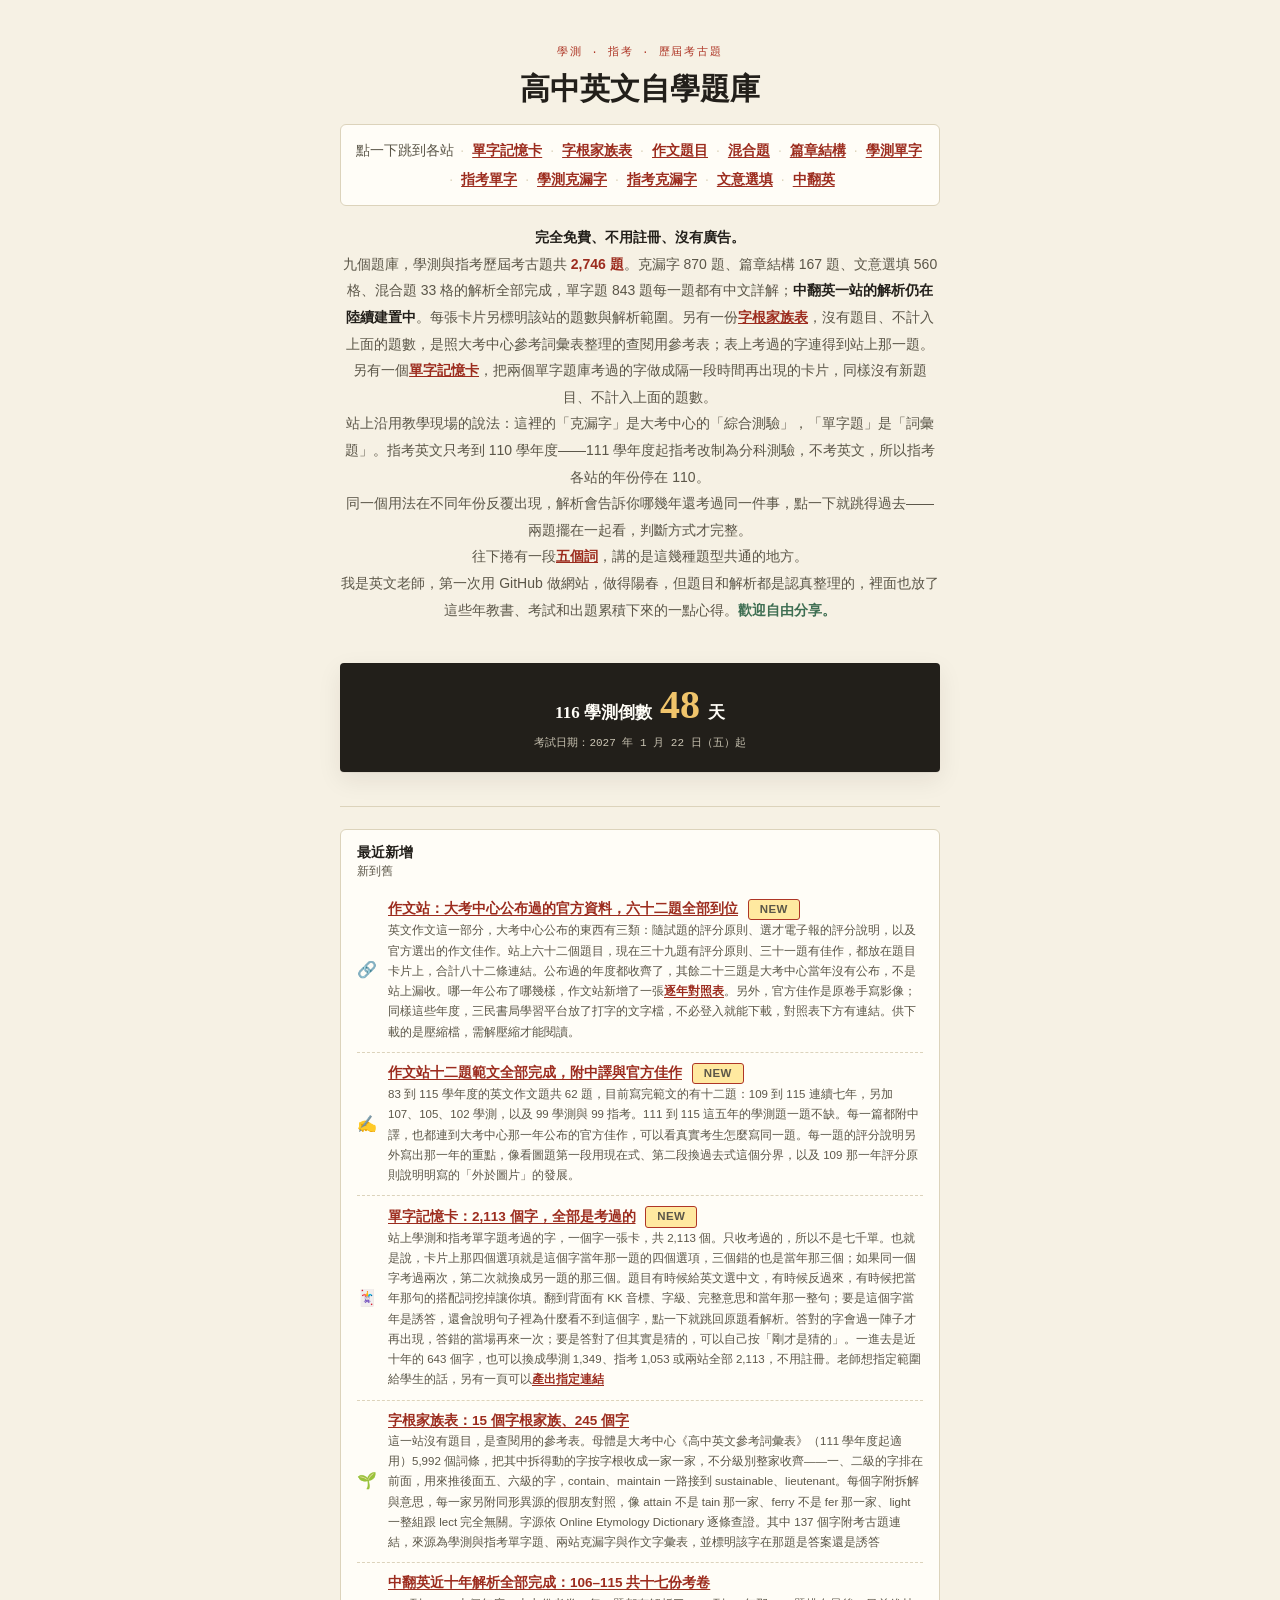
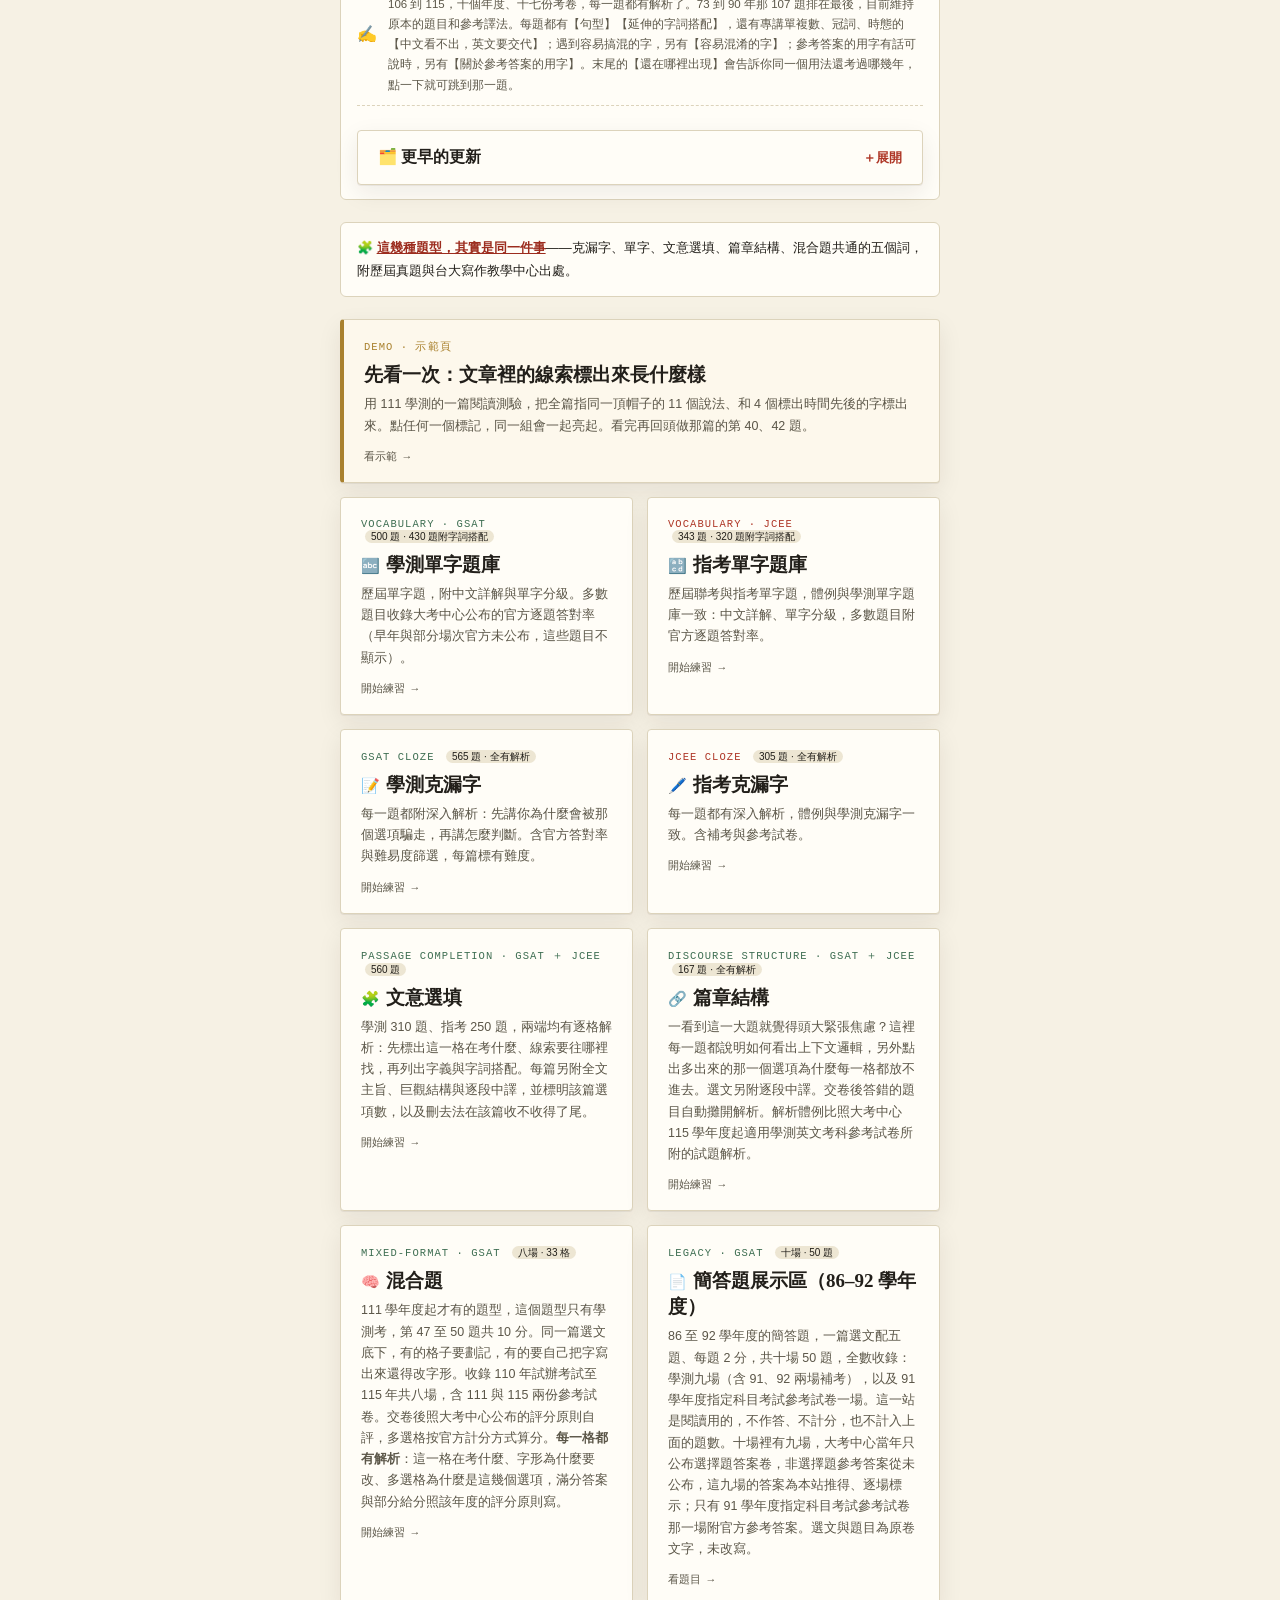
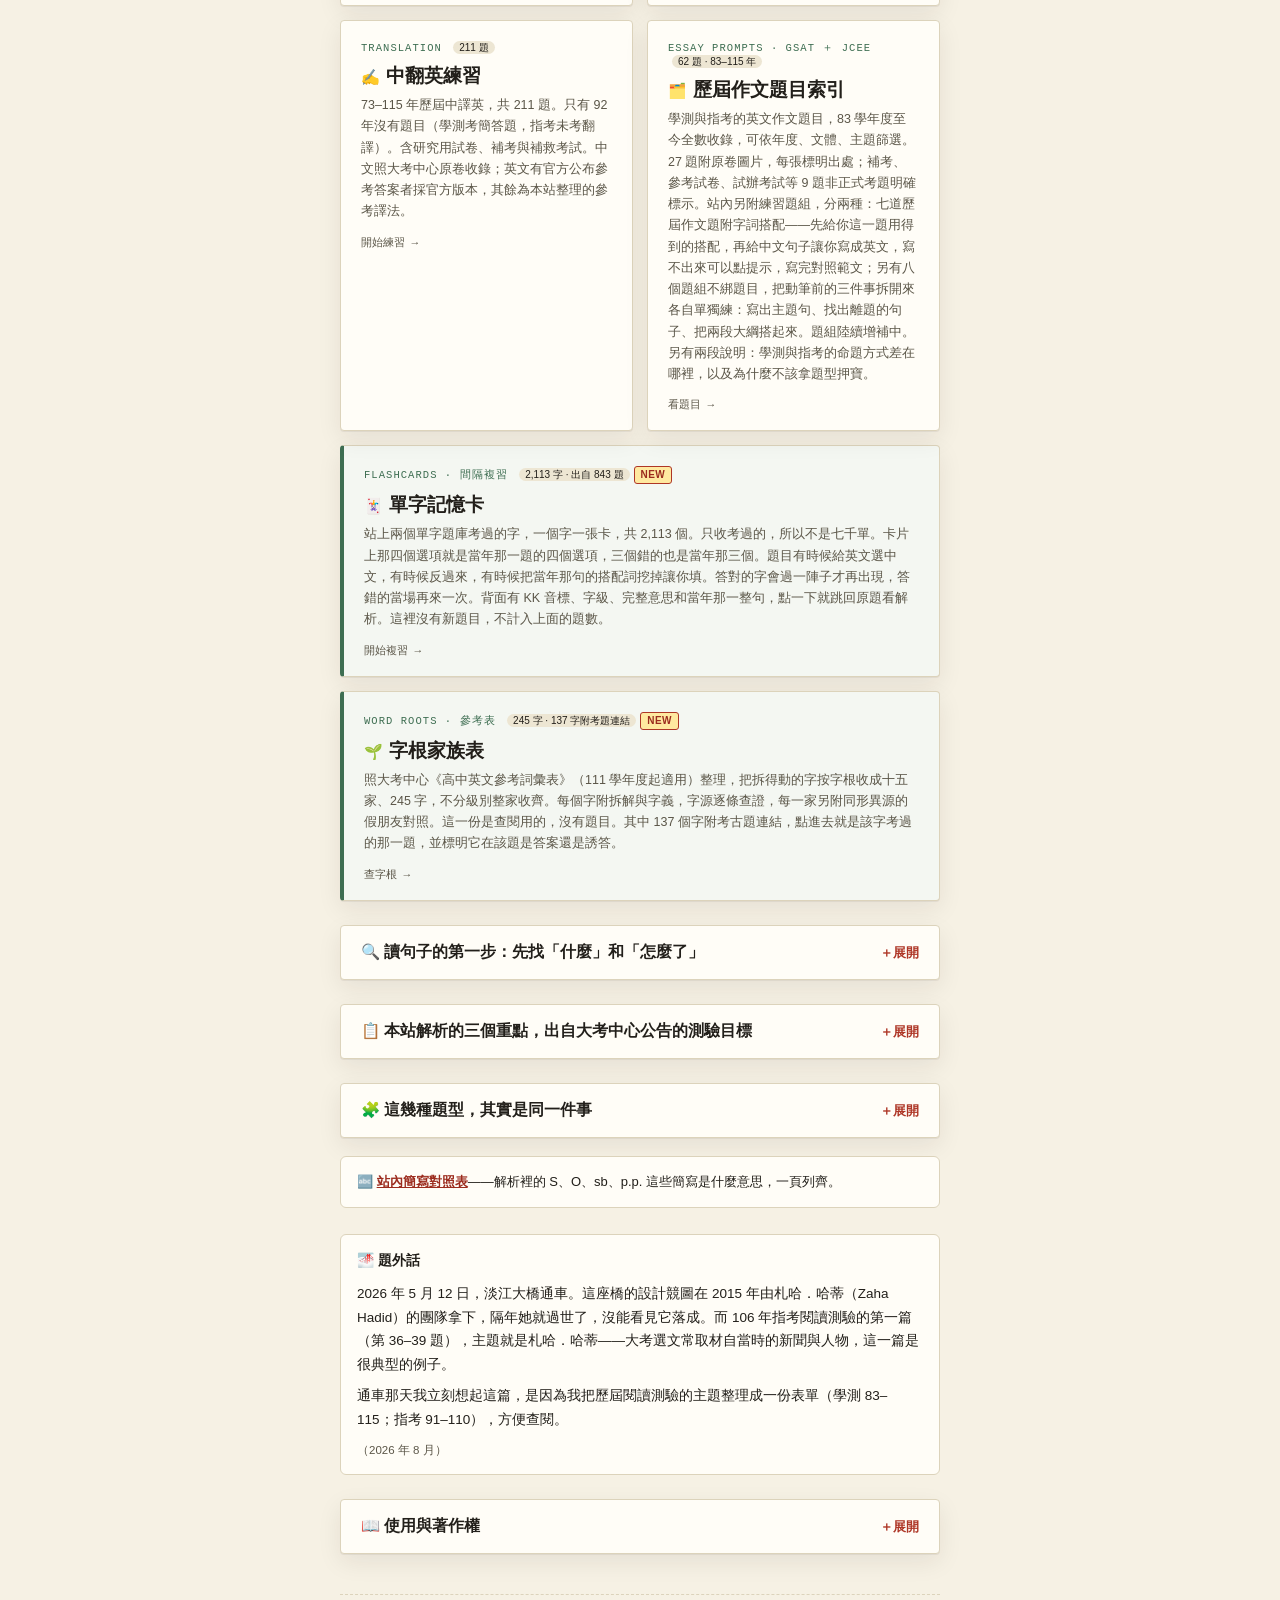
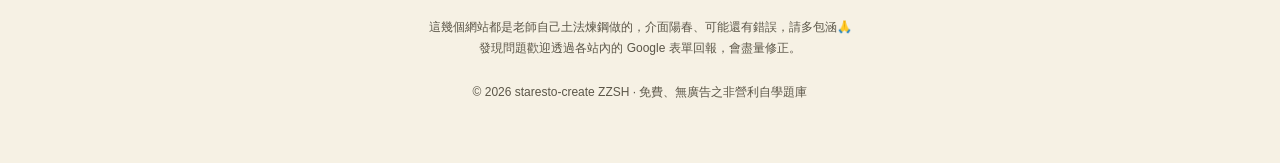
<file: index.html>
<!DOCTYPE html>
<html lang="zh-Hant">
<head>
<meta charset="UTF-8">
<meta name="viewport" content="width=device-width, initial-scale=1.0">
<title>高中英文題庫入口 · 學測／指考</title>
<!--OG-S-->
<meta name="description" content="九個題庫、2,746 題學測與指考歷屆考古題。克漏字 870 題、篇章結構 167 題全部附深入解析，多數題目收錄大考中心公布的官方答對率。免費、免註冊，點進去就可以開始練習。">
<meta property="og:type" content="website">
<meta property="og:site_name" content="高中英文自學題庫">
<meta property="og:locale" content="zh_TW">
<meta property="og:title" content="高中英文自學題庫｜學測、指考歷屆考古題">
<meta property="og:description" content="九個題庫、2,746 題學測與指考歷屆考古題。克漏字 870 題、篇章結構 167 題全部附深入解析，多數題目收錄大考中心公布的官方答對率。免費、免註冊，點進去就可以開始練習。">
<meta property="og:url" content="https://staresto-create.github.io/JCEE-vocab-questions/">
<meta property="og:image" content="https://staresto-create.github.io/JCEE-vocab-questions/og-cover.png?v=3">
<meta property="og:image:width" content="1200">
<meta property="og:image:height" content="630">
<meta property="og:image:alt" content="高中英文自學題庫：九個題庫、2,746 題歷屆考古題">
<meta name="twitter:card" content="summary_large_image">
<meta name="twitter:title" content="高中英文自學題庫｜學測、指考歷屆考古題">
<meta name="twitter:description" content="九個題庫、2,746 題學測與指考歷屆考古題。克漏字 870 題、篇章結構 167 題全部附深入解析，多數題目收錄大考中心公布的官方答對率。免費、免註冊，點進去就可以開始練習。">
<meta name="twitter:image" content="https://staresto-create.github.io/JCEE-vocab-questions/og-cover.png?v=3">
<!--OG-E-->
<style>
  :root{
    --paper:#F6F1E4;
    --paper-card:#FFFDF7;
    --ink:#221F1A;
    --ink-soft:#5B5648;
    --rule:#DCD3BB;
    --crimson:#AE3626;
    --crimson-soft:#D8C6BE;
    --sage:#3E6E52;
    --sage-soft:#CBD9C9;
    --gold:#A9812E;
    --shadow: 0 1px 0 rgba(34,31,26,.06), 0 8px 24px rgba(34,31,26,.08);
  }
  *{box-sizing:border-box;}
  html,body{margin:0;padding:0;}
  body{
    background:var(--paper);
    color:var(--ink);
    font-family:'Noto Sans TC','PingFang TC','Microsoft JhengHei',sans-serif;
    -webkit-font-smoothing:antialiased;
  }
  @font-face{}
  .wrap{max-width:640px; margin:0 auto; padding:0 20px 60px;}

  header{padding:44px 0 8px; text-align:center;}
  .eyebrow{
    font-family:'IBM Plex Mono','Noto Sans TC','PingFang TC','Microsoft JhengHei',monospace; font-size:11px; letter-spacing:.16em;
    color:var(--crimson); text-transform:uppercase;
  }
  h1{
    font-family:'Noto Serif TC','PingFang TC','Microsoft JhengHei',serif; font-weight:900; font-size:30px; line-height:1.35;
    margin:10px 0 6px;
  }
  .sub{color:var(--ink-soft); font-size:14px; line-height:1.7; margin:0 0 6px;}

  /* countdown strip — the signature element */
  .countdown{
    margin:26px 0 8px;
    background:var(--ink); color:var(--paper-card);
    border-radius:4px; padding:22px;
    display:flex; flex-direction:column; align-items:center; gap:6px;
    box-shadow:var(--shadow);
  }
  .cd-line{display:flex; align-items:baseline; gap:8px;}
  .cd-label{font-family:'Noto Serif TC','PingFang TC','Microsoft JhengHei',serif; font-weight:700; font-size:17px;}
  .countdown .num{
    font-family:'Noto Serif TC','PingFang TC','Microsoft JhengHei',serif; font-weight:900; font-size:40px; line-height:1;
    color:#F0C46B;
  }
  .cd-unit{font-family:'Noto Serif TC','PingFang TC','Microsoft JhengHei',serif; font-weight:700; font-size:17px;}
  .countdown .date{
    font-family:'IBM Plex Mono','Noto Sans TC','PingFang TC','Microsoft JhengHei',monospace; font-size:11px; color:#C9C3B2; display:block; margin-top:4px;
  }

  .rule{border:none; border-top:1px solid var(--rule); margin:34px 0 22px;}

  .grid{display:grid; grid-template-columns:1fr 1fr; gap:14px;}
  @media (max-width:520px){ .grid{grid-template-columns:1fr;} .card .tag{font-size:9.5px; letter-spacing:.05em;} }

  a.card{
    display:block; text-decoration:none; color:inherit;
    background:var(--paper-card); border:1px solid var(--rule); border-radius:4px;
    padding:20px 20px 18px; box-shadow:var(--shadow);
    transition:transform .12s ease, box-shadow .12s ease;
  }
  a.card:hover{ transform:translateY(-2px); box-shadow:0 2px 0 rgba(34,31,26,.08), 0 14px 28px rgba(34,31,26,.12); }
  .card .tag{
    font-family:'IBM Plex Mono','Noto Sans TC','PingFang TC','Microsoft JhengHei',monospace; font-size:10.5px; letter-spacing:.1em;
    color:var(--sage); text-transform:uppercase; margin-bottom:8px; display:block;
  }
  .card .tag span{white-space:nowrap;}
  .card.zk .tag{color:var(--crimson);}
  .tag .qcount{background:#EDE6D3; color:var(--ink); font-family:'Noto Sans TC','PingFang TC','Microsoft JhengHei',sans-serif; font-size:10px; letter-spacing:0; text-transform:none; padding:1px 6px; border-radius:8px; margin-left:4px; vertical-align:middle;}
  .card-title{
    font-family:'Noto Serif TC','PingFang TC','Microsoft JhengHei',serif; font-weight:700; font-size:19px; margin:0 0 6px;
  }
  .card-desc{font-size:12.5px; color:var(--ink-soft); line-height:1.7; margin:0;}
  .card-arrow{
    font-family:'IBM Plex Mono','Noto Sans TC','PingFang TC','Microsoft JhengHei',monospace; font-size:11px; color:var(--ink-soft);
    margin-top:12px; display:block;
  }

  a.card.demo{ margin:0 0 14px; border-left:4px solid var(--gold); background:#FDF8EC; }
  .card.tool{ margin:14px 0 0; border-left:4px solid var(--sage); background:#F4F7F2; }
  .card.tool .tag{ color:var(--sage); }
  .card.demo .tag{ color:var(--gold); }


  /* ---- 骨幹說明摺疊框（新增） ---- */
  details.skill{
    margin-top:24px; background:var(--paper-card); border:1px solid var(--rule);
    border-radius:4px; box-shadow:var(--shadow); overflow:hidden;
  }
  details.skill > summary{
    cursor:pointer; list-style:none; padding:16px 20px;
    display:flex; justify-content:space-between; align-items:baseline; gap:12px;
    font-family:'Noto Serif TC','PingFang TC','Microsoft JhengHei',serif; font-weight:700; font-size:15.5px; color:var(--ink);
  }
  details.skill > summary::-webkit-details-marker{display:none;}
  details.skill > summary::after{content:'\FF0B 展開'; white-space:nowrap; font-size:13px; color:var(--crimson); font-weight:700;}
  details.skill[open] > summary::after{content:'\FF0D 收合';}
  details.skill[open] > summary{border-bottom:1px solid var(--rule);}
  .skill-body{padding:6px 20px 24px; font-size:13.5px; line-height:1.85; color:var(--ink-soft);}
  .skill-body p{margin:14px 0;}
  .skill-body h4{
    font-family:'Noto Serif TC','PingFang TC','Microsoft JhengHei',serif; font-size:14.5px; color:var(--ink);
    margin:28px 0 4px; padding-top:18px; border-top:1px solid var(--rule);
  }
  .skill-body .caution{
    background:#F7EEEA; border-left:2px solid var(--crimson-soft);
    padding:10px 12px; border-radius:3px;
  }
  .skill-body .closing{color:var(--ink); border-top:1px solid var(--rule); padding-top:16px; margin-top:24px;}
  .ex{margin:18px 0 0; padding-left:12px; border-left:2px solid var(--sage-soft);}
  .ex.zk{border-left-color:var(--crimson-soft);}
  .ex .src{
    font-family:'IBM Plex Mono','Noto Sans TC','PingFang TC','Microsoft JhengHei',monospace; font-size:10.5px; letter-spacing:.08em;
    color:var(--sage); display:block; margin-bottom:4px;
  }
  .ex.zk .src{color:var(--crimson);}
  .ex .en{margin:0 0 3px; color:var(--ink); line-height:1.75;}
  .ex .zh{margin:0 0 7px; font-size:12.5px;}
  .ex .core{margin:0; color:var(--crimson); font-weight:700; line-height:1.7;}
  .ex .core em{color:var(--ink-soft); font-weight:400; font-style:normal; font-size:12.5px;}
  .ex .tip{margin:7px 0 0; font-size:12.5px; background:#F1EADA; border-radius:3px; padding:8px 10px;}

  .aside{background:var(--paper-card); border:1px solid var(--rule); border-radius:6px; padding:14px 16px; margin:26px 0 0; font-size:13.5px; color:var(--ink); line-height:1.75;}
  .aside h3.at{font-family:'Noto Serif TC','PingFang TC','Microsoft JhengHei',serif; font-weight:900; font-size:14px; color:var(--ink); margin:0 0 8px;}
  .aside p{margin:0 0 8px;}
  .aside p:last-child{margin-bottom:0;}
  .aside .ad{font-size:11.5px; color:var(--ink-soft);}
  footer{margin-top:40px; padding-top:22px; border-top:1px dashed var(--rule); font-size:12px; color:var(--ink-soft); line-height:1.8; text-align:center;}

  .recent{background:var(--paper-card); border:1px solid var(--rule); border-radius:6px; padding:14px 16px; margin:0 0 22px;}
  .recent .rt{font-family:'Noto Serif TC','PingFang TC','Microsoft JhengHei',serif; font-weight:900; font-size:14px; color:var(--ink); margin-bottom:2px;}
  .recent .rs{font-size:11.5px; color:var(--ink-soft); margin-bottom:10px;}
  .recent .rr{display:flex; gap:11px; padding:10px 0; border-bottom:1px dashed var(--rule);}
  .recent .rr:last-child{border-bottom:none;}
  .recent .rn{width:21px; height:21px; border-radius:50%; color:#FFFDF7; font-size:12px; display:flex; align-items:center; justify-content:center; flex-shrink:0;}
  .recent .rx{font-size:13.5px; color:var(--ink); line-height:1.5;}
  .recent .rx span{font-size:11.5px; color:var(--ink-soft);}
  /* 常駐底線：手機沒有 hover，只靠 :hover 顯示底線等於毫無提示。
     紅色粗體在本站也用於非連結（摺疊區的「＋ 展開」），顏色不能單獨當可點訊號。 */
  .recent .rx a{color:#9C2C1E; font-weight:700; text-decoration:underline; text-underline-offset:2px;}
  .recent .rn-emoji{width:auto; height:auto; border-radius:0; background:none; font-size:16px; line-height:1.4;}
  .recent .rr.hot{background:#FFF8F6; border-radius:5px; margin:0 -8px; padding:11px 8px;}
  /* 徽章：外觀完全一致，只有文字不同 */
  .recent .newdot, .recent .infodot, .tag .newdot{
    display:inline-block; box-sizing:border-box; min-width:52px; text-align:center;
    font-family:'Noto Sans TC','PingFang TC','Microsoft JhengHei',sans-serif; font-size:13px; font-weight:700; letter-spacing:.04em;
    line-height:1.5; padding:1px 8px; border-radius:3px;
    background:#FFE9A0; color:#9C2C1E; border:1.5px solid #AE3626;
    vertical-align:middle; margin-left:6px;}
  .tag .newdot{min-width:0; font-size:10px; padding:1px 6px; line-height:1.4; margin-left:4px;}
  .card-title .cemoji{margin-right:6px; font-size:15px;}
  .quicknav{font-family:'Noto Sans TC','PingFang TC','Microsoft JhengHei',sans-serif; font-size:14px; line-height:2.1; text-align:center;
    margin:0 0 18px; padding:11px 12px; background:#FFFDF7; border:1px solid var(--rule); border-radius:6px;}
  .quicknav a{color:#9C2C1E; font-weight:700; text-decoration:underline; text-underline-offset:2px; white-space:nowrap; padding:0 2px;}
  .quicknav .sep{color:var(--rule); padding:0 6px;}
  @media (max-width:520px){ .quicknav{font-size:13.5px; line-height:2.2;} .quicknav .sep{padding:0 4px;} }
  </style>
</head>
<body>
<div class="wrap">

  <header>
    <div class="eyebrow">學測 · 指考 · 歷屆考古題</div>
    <h1>高中英文自學題庫</h1>
    <nav class="quicknav" style="margin-top:14px;"><span style="color:var(--ink-soft); font-weight:400;">點一下跳到各站</span><span class="sep">·</span><a href="https://staresto-create.github.io/JCEE-vocab-questions/cards/">單字記憶卡</a><span class="sep">·</span><a href="https://staresto-create.github.io/JCEE-vocab-questions/roots/">字根家族表</a><span class="sep">·</span><a href="https://staresto-create.github.io/essay-prompts/">作文題目</a><span class="sep">·</span><a href="https://staresto-create.github.io/mixed-format/">混合題</a><span class="sep">·</span><a href="https://staresto-create.github.io/discourse-structure/">篇章結構</a><span class="sep">·</span><a href="https://staresto-create.github.io/JCEE-vocab-questions/gsat/">學測單字</a><span class="sep">·</span><a href="https://staresto-create.github.io/JCEE-vocab-questions/zhikao/">指考單字</a><span class="sep">·</span><a href="https://staresto-create.github.io/grammar-cloze-test/">學測克漏字</a><span class="sep">·</span><a href="https://staresto-create.github.io/zhikao-cloze-test/">指考克漏字</a><span class="sep">·</span><a href="https://staresto-create.github.io/passage-completion/">文意選填</a><span class="sep">·</span><a href="https://staresto-create.github.io/JCEE-vocab-questions/translate/">中翻英</a></nav>
    <p class="sub" style="line-height:1.9;"><b style="color:#221F1A;">完全免費、不用註冊、沒有廣告。</b><br>九個題庫，學測與指考歷屆考古題共 <b style="color:#9C2C1E;">2,746 題</b>。克漏字 870 題、篇章結構 167 題、文意選填 560 格、混合題 33 格的解析全部完成，單字題 843 題每一題都有中文詳解；<b style="color:#221F1A;">中翻英一站的解析仍在陸續建置中</b>。每張卡片另標明該站的題數與解析範圍。另有一份<a href="https://staresto-create.github.io/JCEE-vocab-questions/roots/" style="color:#9C2C1E; font-weight:700;">字根家族表</a>，沒有題目、不計入上面的題數，是照大考中心參考詞彙表整理的查閱用參考表；表上考過的字連得到站上那一題。另有一個<a href="https://staresto-create.github.io/JCEE-vocab-questions/cards/" style="color:#9C2C1E; font-weight:700;">單字記憶卡</a>，把兩個單字題庫考過的字做成隔一段時間再出現的卡片，同樣沒有新題目、不計入上面的題數。<br>站上沿用教學現場的說法：這裡的「克漏字」是大考中心的「綜合測驗」，「單字題」是「詞彙題」。指考英文只考到 110 學年度——111 學年度起指考改制為分科測驗，不考英文，所以指考各站的年份停在 110。<br>同一個用法在不同年份反覆出現，解析會告訴你哪幾年還考過同一件事，點一下就跳得過去——兩題擺在一起看，判斷方式才完整。<br>往下捲有一段<a href="#rules" style="color:#9C2C1E; font-weight:700;">五個詞</a>，講的是這幾種題型共通的地方。<br>我是英文老師，第一次用 GitHub 做網站，做得陽春，但題目和解析都是認真整理的，裡面也放了這些年教書、考試和出題累積下來的一點心得。<b style="color:#3E6E52;">歡迎自由分享。</b></p>
  </header>

  <div class="countdown" id="countdownBox">
    <div class="cd-line">
      <span class="cd-label">116 學測倒數</span>
      <span class="num" id="countdownNum">–</span>
      <span class="cd-unit">天</span>
    </div>
    <span class="date">考試日期：2027 年 1 月 22 日（五）起</span>
  </div>

  <hr class="rule">

  <div class="recent">
    <div class="rt">最近新增</div>
    <div class="rs">新到舊</div>
    <div class="rr"><div class="rn rn-emoji">🔗</div><div class="rx"><b><a href="https://staresto-create.github.io/essay-prompts/">作文站：大考中心公布過的官方資料，六十二題全部到位</a> <span class="newdot">NEW</span></b><br><span>英文作文這一部分，大考中心公布的東西有三類：隨試題的評分原則、選才電子報的評分說明，以及官方選出的作文佳作。站上六十二個題目，現在三十九題有評分原則、三十一題有佳作，都放在題目卡片上，合計八十二條連結。公布過的年度都收齊了，其餘二十三題是大考中心當年沒有公布，不是站上漏收。哪一年公布了哪幾樣，作文站新增了一張<a href="https://staresto-create.github.io/essay-prompts/#official-table">逐年對照表</a>。另外，官方佳作是原卷手寫影像；同樣這些年度，三民書局學習平台放了打字的文字檔，不必登入就能下載，對照表下方有連結。供下載的是壓縮檔，需解壓縮才能閱讀。</span></div></div>
    <div class="rr"><div class="rn rn-emoji">✍️</div><div class="rx"><b><a href="https://staresto-create.github.io/essay-prompts/">作文站十二題範文全部完成，附中譯與官方佳作</a> <span class="newdot">NEW</span></b><br><span>83 到 115 學年度的英文作文題共 62 題，目前寫完範文的有十二題：109 到 115 連續七年，另加 107、105、102 學測，以及 99 學測與 99 指考。111 到 115 這五年的學測題一題不缺。每一篇都附中譯，也都連到大考中心那一年公布的官方佳作，可以看真實考生怎麼寫同一題。每一題的評分說明另外寫出那一年的重點，像看圖題第一段用現在式、第二段換過去式這個分界，以及 109 那一年評分原則說明明寫的「外於圖片」的發展。</span></div></div>
    <div class="rr"><div class="rn rn-emoji">🃏</div><div class="rx"><b><a href="https://staresto-create.github.io/JCEE-vocab-questions/cards/">單字記憶卡：2,113 個字，全部是考過的</a> <span class="newdot">NEW</span></b><br><span>站上學測和指考單字題考過的字，一個字一張卡，共 2,113 個。只收考過的，所以不是七千單。也就是說，卡片上那四個選項就是這個字當年那一題的四個選項，三個錯的也是當年那三個；如果同一個字考過兩次，第二次就換成另一題的那三個。題目有時候給英文選中文，有時候反過來，有時候把當年那句的搭配詞挖掉讓你填。翻到背面有 KK 音標、字級、完整意思和當年那一整句；要是這個字當年是誘答，還會說明句子裡為什麼看不到這個字，點一下就跳回原題看解析。答對的字會過一陣子才再出現，答錯的當場再來一次；要是答對了但其實是猜的，可以自己按「剛才是猜的」。一進去是近十年的 643 個字，也可以換成學測 1,349、指考 1,053 或兩站全部 2,113，不用註冊。老師想指定範圍給學生的話，另有一頁可以<a href="https://staresto-create.github.io/JCEE-vocab-questions/cards/teacher.html">產出指定連結</a></span></div></div>
    <div class="rr"><div class="rn rn-emoji">🌱</div><div class="rx"><b><a href="https://staresto-create.github.io/JCEE-vocab-questions/roots/">字根家族表：15 個字根家族、245 個字</a></b><br><span>這一站沒有題目，是查閱用的參考表。母體是大考中心《高中英文參考詞彙表》（111 學年度起適用）5,992 個詞條，把其中拆得動的字按字根收成一家一家，不分級別整家收齊——一、二級的字排在前面，用來推後面五、六級的字，contain、maintain 一路接到 sustainable、lieutenant。每個字附拆解與意思，每一家另附同形異源的假朋友對照，像 attain 不是 tain 那一家、ferry 不是 fer 那一家、light 一整組跟 lect 完全無關。字源依 Online Etymology Dictionary 逐條查證。其中 137 個字附考古題連結，來源為學測與指考單字題、兩站克漏字與作文字彙表，並標明該字在那題是答案還是誘答</span></div></div>
    <div class="rr"><div class="rn rn-emoji">✍️</div><div class="rx"><b><a href="https://staresto-create.github.io/JCEE-vocab-questions/translate/">中翻英近十年解析全部完成：106–115 共十七份考卷</a></b><br><span>106 到 115，十個年度、十七份考卷，每一題都有解析了。73 到 90 年那 107 題排在最後，目前維持原本的題目和參考譯法。每題都有【句型】【延伸的字詞搭配】，還有專講單複數、冠詞、時態的【中文看不出，英文要交代】；遇到容易搞混的字，另有【容易混淆的字】；參考答案的用字有話可說時，另有【關於參考答案的用字】。末尾的【還在哪裡出現】會告訴你同一個用法還考過哪幾年，點一下就可跳到那一題。</span></div></div>
    <details class="skill">
      <summary>🗂️ 更早的更新</summary>
    <div class="rr"><div class="rn rn-emoji">🧠</div><div class="rx"><b><a href="https://staresto-create.github.io/mixed-format/">混合題八場 33 格解析全部完成</a></b><br><span>學測 110 年試辦考試到 115 年，含 111 與 115 兩份參考試卷。每一格都寫三件事：<b>這一格在考什麼</b>、<b>線索在文章的哪裡</b>、<b>滿分答案與部分給分怎麼算</b>；填空格另外說明字形為什麼要改，多選格逐項說明為什麼選、為什麼不選，計分照該題的選項數實算。另有一項更正：110 年試辦考試第 47 至 49 格的答案已改依大考中心公布的評分原則，不再是本站推得；第 50 格為多選，不在那份文件的範圍內，仍為本站推得並標示</span></div></div>
      <div class="rr"><div class="rn rn-emoji">✏️</div><div class="rx"><b><a href="https://staresto-create.github.io/essay-prompts/practice/">作文站的兩種練習：字詞搭配，以及主題句、離題句、兩段大綱</a></b><br><span>作文不是只能整篇寫完再對範文。<b>七道歷屆作文題附字詞搭配</b>：先給你這一題用得到的搭配，再給中文句子讓你寫成英文，寫不出來可以點提示，寫完對照範文；共 99 個字詞搭配、53 句練習句，其中 31 個搭配標出考過的年度與題號。<b>另有八個題組不綁題目</b>，把動筆前的三件事拆開來各自單獨練：寫出主題句、找出離題的句子、把兩段大綱搭起來；情境取自七個歷屆學測作文題。題組陸續增補中。頁面上的英文句子是本站自撰，不是歷屆試題，也不是考生佳作。你寫的東西存在自己的瀏覽器裡，不會傳送出去；要不要複製給老師或 AI 批閱、要不要匯出成文字檔留底，都由你決定</span></div></div>
      <div class="rr"><div class="rn rn-emoji">🔡</div><div class="rx"><b><a href="https://staresto-create.github.io/JCEE-vocab-questions/zhikao/">兩個單字題庫的字詞搭配全部完成：843 題逐題判過</a></b><br><span>學測 500 題、指考 343 題，每一題都判過有沒有字詞搭配可寫，共 750 題附上這一欄——學測 430 題、指考 320 題。大考中心的考試說明把詞彙題的測驗目標寫成構詞、語意、字詞搭配三項，不是每個字都有字詞搭配，其餘 93 題落在前兩項，該欄留白。欄裡寫的是哪兩個字習慣配在一起，以及這個字後面要接什麼</span></div></div>
      <div class="rr"><div class="rn rn-emoji">🔤</div><div class="rx"><b><a href="https://staresto-create.github.io/JCEE-vocab-questions/gsat/">這三年學測詞彙題最難的三題，考的都是字詞搭配</a></b><br><span>113 年第 8 題 promises 只有 15% 的人答對，114 年第 9 題 graced 23%，115 年第 10 題 grave 24%。四選一就算全用猜的也有 25%，這三題都比猜還低。113 那一題的鑑別度是 -13，也就是程度好的學生答對率反而比程度弱的低。數字取自大考中心公布的官方統計。</span></div></div>
      <div class="rr"><div class="rn rn-emoji">🔁</div><div class="rx"><b><a href="https://staresto-create.github.io/JCEE-vocab-questions/repeats/">考過不只一次的字：60 個字、125 題</a></b><br><span>83 到 115 年的詞彙題裡，答案重複出現的字共 60 個、125 題。多半是同一個意思又考一次，有時連搭配的字都沒換；少數幾個字換了詞性，或者換了意思。同一個字的不同變化形，以及同一學年度正考與補考各考一次者，皆計入。每一個題號都可以點，跳到頁末的題目原文，不必回頭翻</span></div></div>
      <div class="rr"><div class="rn rn-emoji">📖</div><div class="rx"><b><a href="https://staresto-create.github.io/passage-completion/">文意選填 560 格逐格解析全部完成</a></b><br><span>學測 31 篇 310 格、指考 25 篇 250 格。每一格先回答兩件事：<b>這一格在考什麼</b>（七類分類）、<b>線索要往哪裡找</b>（句內、跨句、篇章三級）。字義、字詞搭配與解析一併列出；每篇另附全文主旨、巨觀結構與逐段中譯</span></div></div>
      <div class="rr"><div class="rn rn-emoji">💡</div><div class="rx"><b><a href="https://staresto-create.github.io/grammar-cloze-test/">克漏字 158 篇文章加上主旨提醒</a></b><br><span><a href="https://staresto-create.github.io/grammar-cloze-test/">學測 98 篇</a>、<a href="https://staresto-create.github.io/zhikao-cloze-test/">指考 60 篇</a>，兩站同步加入。並非每一段都有一句明講的主旨句，主旨常常是隱含的；遇到這種段落，問自己「這段在做什麼」，用自己的話歸納就好。提醒置於文章圖例正下方，展開文章即可看到</span></div></div>
      <div class="rr"><div class="rn rn-emoji">📝</div><div class="rx"><b><a href="https://staresto-create.github.io/grammar-cloze-test/hard/">學測克漏字 30 題加強解析完成</a></b><br><span>答對率低於 40%、而且鑑別度不高於 20 的題目共 30 題，解析全部重寫加長：把你心裡那條「本來以為是對的」規則寫出來，再指出它的邊界；其中 14 題同時是答對率 25% 以下的難題，數字全部來自大考中心公布的官方統計</span></div></div>
      <div class="rr"><div class="rn rn-emoji">🔗</div><div class="rx"><b><a href="https://staresto-create.github.io/discourse-structure/">篇章結構 167 題全部完成逐題解析與逐段中譯</a></b><br><span>學測 110 試辦–115 年、指考 91–110 年，35 篇；答錯的題目交卷後自動攤開解析，選文可切換中譯</span></div></div>
      <div class="rr"><div class="rn rn-emoji">🧠</div><div class="rx"><b><a href="https://staresto-create.github.io/mixed-format/">混合題題庫，八場 33 格</a></b><br><span>八場題庫建置完成，答案照大考中心公布的評分原則自評；同時開放<a href="https://staresto-create.github.io/mixed-format/#legacy">86 至 92 學年度簡答題展示區</a>，十場 50 題，僅供閱讀</span></div></div>
      <div class="rr"><div class="rn rn-emoji">🗂️</div><div class="rx"><b><a href="https://staresto-create.github.io/essay-prompts/">歷屆作文題目索引，83–115 學年度 62 題</a></b><br><span>學測與指考英文作文題目全數收錄，非正式考題明確標示；篩選方式與圖片出處見下方卡片</span></div></div>
      <div class="rr"><div class="rn rn-emoji">✍️</div><div class="rx"><b><a href="https://staresto-create.github.io/JCEE-vocab-questions/translate/">中翻英補齊為 211 題</a></b><br><span>補入早年缺漏，只有 92 年沒有題目；含研究用試卷、補考與補救考試</span></div></div>
    </details>
  
    
  </div>

  <p class="aside" style="margin:0 0 22px; font-size:13px;">🧩 <a href="#rules" style="color:#9C2C1E; font-weight:700;">這幾種題型，其實是同一件事</a>——克漏字、單字、文意選填、篇章結構、混合題共通的五個詞，附歷屆真題與台大寫作教學中心出處。</p>

  <a class="card demo" href="https://staresto-create.github.io/JCEE-vocab-questions/demo/">
    <span class="tag">Demo · 示範頁</span>
    <div class="card-title">先看一次：文章裡的線索標出來長什麼樣</div>
    <p class="card-desc">用 111 學測的一篇閱讀測驗，把全篇指同一頂帽子的 11 個說法、和 4 個標出時間先後的字標出來。點任何一個標記，同一組會一起亮起。看完再回頭做那篇的第 40、42 題。</p>
    <span class="card-arrow">看示範 →</span>
  </a>

  <div class="grid">
    <a class="card" href="https://staresto-create.github.io/JCEE-vocab-questions/gsat/">
      <span class="tag">Vocabulary · GSAT <span class="qcount">500 題 · 430 題附字詞搭配</span></span>
      <div class="card-title"><span class="cemoji">🔤</span>學測單字題庫</div>
      <p class="card-desc">歷屆單字題，附中文詳解與單字分級。多數題目收錄大考中心公布的官方逐題答對率（早年與部分場次官方未公布，這些題目不顯示）。</p>
      <span class="card-arrow">開始練習 →</span>
    </a>

    <a class="card zk" href="https://staresto-create.github.io/JCEE-vocab-questions/zhikao/">
      <span class="tag">Vocabulary · JCEE <span class="qcount">343 題 · 320 題附字詞搭配</span></span>
      <div class="card-title"><span class="cemoji">🔡</span>指考單字題庫</div>
      <p class="card-desc">歷屆聯考與指考單字題，體例與學測單字題庫一致：中文詳解、單字分級，多數題目附官方逐題答對率。</p>
      <span class="card-arrow">開始練習 →</span>
    </a>

    <a class="card" href="https://staresto-create.github.io/grammar-cloze-test/">
      <span class="tag">GSAT Cloze <span class="qcount">565 題 · 全有解析</span></span>
      <div class="card-title"><span class="cemoji">📝</span>學測克漏字</div>
      <p class="card-desc">每一題都附深入解析：先講你為什麼會被那個選項騙走，再講怎麼判斷。含官方答對率與難易度篩選，每篇標有難度。</p>
      <span class="card-arrow">開始練習 →</span>
    </a>

    <a class="card zk" href="https://staresto-create.github.io/zhikao-cloze-test/">
      <span class="tag">JCEE Cloze <span class="qcount">305 題 · 全有解析</span></span>
      <div class="card-title"><span class="cemoji">🖊️</span>指考克漏字</div>
      <p class="card-desc">每一題都有深入解析，體例與學測克漏字一致。含補考與參考試卷。</p>
      <span class="card-arrow">開始練習 →</span>
    </a>

    <a class="card" href="https://staresto-create.github.io/passage-completion/">
      <span class="tag">Passage Completion · GSAT ＋ JCEE <span class="qcount">560 題</span></span>
      <div class="card-title"><span class="cemoji">🧩</span>文意選填</div>
      <p class="card-desc">學測 310 題、指考 250 題，兩端均有逐格解析：先標出這一格在考什麼、線索要往哪裡找，再列出字義與字詞搭配。每篇另附全文主旨、巨觀結構與逐段中譯，並標明該篇選項數，以及刪去法在該篇收不收得了尾。</p>
      <span class="card-arrow">開始練習 →</span>
    </a>

    <a class="card" href="https://staresto-create.github.io/discourse-structure/">
      <span class="tag">Discourse Structure · GSAT ＋ JCEE <span class="qcount">167 題 · 全有解析</span></span>
      <div class="card-title"><span class="cemoji">🔗</span>篇章結構</div>
      <p class="card-desc">一看到這一大題就覺得頭大緊張焦慮？這裡每一題都說明如何看出上下文邏輯，另外點出多出來的那一個選項為什麼每一格都放不進去。選文另附逐段中譯。交卷後答錯的題目自動攤開解析。解析體例比照大考中心 115 學年度起適用學測英文考科參考試卷所附的試題解析。</p>
      <span class="card-arrow">開始練習 →</span>
    </a>

    <a class="card" href="https://staresto-create.github.io/mixed-format/">
      <span class="tag">Mixed-format · GSAT <span class="qcount">八場 · 33 格</span></span>
      <div class="card-title"><span class="cemoji">🧠</span>混合題</div>
      <p class="card-desc">111 學年度起才有的題型，這個題型只有學測考，第 47 至 50 題共 10 分。同一篇選文底下，有的格子要劃記，有的要自己把字寫出來還得改字形。收錄 110 年試辦考試至 115 年共八場，含 111 與 115 兩份參考試卷。交卷後照大考中心公布的評分原則自評，多選格按官方計分方式算分。<b>每一格都有解析</b>：這一格在考什麼、字形為什麼要改、多選格為什麼是這幾個選項，滿分答案與部分給分照該年度的評分原則寫。</p>
      <span class="card-arrow">開始練習 →</span>
    </a>

    <a class="card" href="https://staresto-create.github.io/mixed-format/#legacy">
      <span class="tag">Legacy · GSAT <span class="qcount">十場 · 50 題</span></span>
      <div class="card-title"><span class="cemoji">📄</span>簡答題展示區（86–92 學年度）</div>
      <p class="card-desc">86 至 92 學年度的簡答題，一篇選文配五題、每題 2 分，共十場 50 題，全數收錄：學測九場（含 91、92 兩場補考），以及 91 學年度指定科目考試參考試卷一場。這一站是閱讀用的，不作答、不計分，也不計入上面的題數。十場裡有九場，大考中心當年只公布選擇題答案卷，非選擇題參考答案從未公布，這九場的答案為本站推得、逐場標示；只有 91 學年度指定科目考試參考試卷那一場附官方參考答案。選文與題目為原卷文字，未改寫。</p>
      <span class="card-arrow">看題目 →</span>
    </a>

    <a class="card" href="https://staresto-create.github.io/JCEE-vocab-questions/translate/">
      <span class="tag">Translation <span class="qcount">211 題</span></span>
      <div class="card-title"><span class="cemoji">✍️</span>中翻英練習</div>
      <p class="card-desc">73–115 年歷屆中譯英，共 211 題。只有 92 年沒有題目（學測考簡答題，指考未考翻譯）。含研究用試卷、補考與補救考試。中文照大考中心原卷收錄；英文有官方公布參考答案者採官方版本，其餘為本站整理的參考譯法。</p>
      <span class="card-arrow">開始練習 →</span>
    </a>

    <a class="card" href="https://staresto-create.github.io/essay-prompts/">
      <span class="tag">Essay Prompts · GSAT ＋ JCEE <span class="qcount">62 題 · 83–115 年</span></span>
      <div class="card-title"><span class="cemoji">🗂️</span>歷屆作文題目索引</div>
      <p class="card-desc">學測與指考的英文作文題目，83 學年度至今全數收錄，可依年度、文體、主題篩選。27 題附原卷圖片，每張標明出處；補考、參考試卷、試辦考試等 9 題非正式考題明確標示。站內另附練習題組，分兩種：七道歷屆作文題附字詞搭配——先給你這一題用得到的搭配，再給中文句子讓你寫成英文，寫不出來可以點提示，寫完對照範文；另有八個題組不綁題目，把動筆前的三件事拆開來各自單獨練：寫出主題句、找出離題的句子、把兩段大綱搭起來。題組陸續增補中。另有兩段說明：學測與指考的命題方式差在哪裡，以及為什麼不該拿題型押寶。</p>
      <span class="card-arrow">看題目 →</span>
    </a>

      </div>

  <a class="card tool" href="https://staresto-create.github.io/JCEE-vocab-questions/cards/">
    <span class="tag">Flashcards · 間隔複習 <span class="qcount">2,113 字 · 出自 843 題</span><span class="newdot">NEW</span></span>
    <div class="card-title"><span class="cemoji">🃏</span>單字記憶卡</div>
    <p class="card-desc">站上兩個單字題庫考過的字，一個字一張卡，共 2,113 個。只收考過的，所以不是七千單。卡片上那四個選項就是當年那一題的四個選項，三個錯的也是當年那三個。題目有時候給英文選中文，有時候反過來，有時候把當年那句的搭配詞挖掉讓你填。答對的字會過一陣子才再出現，答錯的當場再來一次。背面有 KK 音標、字級、完整意思和當年那一整句，點一下就跳回原題看解析。這裡沒有新題目，不計入上面的題數。</p>
    <span class="card-arrow">開始複習 →</span>
  </a>

  <a class="card tool" href="https://staresto-create.github.io/JCEE-vocab-questions/roots/">
    <span class="tag">Word Roots · 參考表 <span class="qcount">245 字 · 137 字附考題連結</span><span class="newdot">NEW</span></span>
    <div class="card-title"><span class="cemoji">🌱</span>字根家族表</div>
    <p class="card-desc">照大考中心《高中英文參考詞彙表》（111 學年度起適用）整理，把拆得動的字按字根收成十五家、245 字，不分級別整家收齊。每個字附拆解與字義，字源逐條查證，每一家另附同形異源的假朋友對照。這一份是查閱用的，沒有題目。其中 137 個字附考古題連結，點進去就是該字考過的那一題，並標明它在該題是答案還是誘答。</p>
    <span class="card-arrow">查字根 →</span>
  </a>

  <details class="skill">
    <summary>🔍 讀句子的第一步：先找「什麼」和「怎麼了」</summary>
    <div class="skill-body">
      <p>主詞不一定是人，可以是一個動作、一種物質、一個現象。找到主詞和動詞就抓到骨幹了，其餘的介系詞片語、分詞片語、關係子句、同位語，都是掛在骨幹上的修飾。</p>
      <p>這就像 50,000,000,000 ＋ 60,000,000,000——數字看起來嚇人，但兩邊的零一樣多，遮掉之後要算的其實只是 5 ＋ 6。句子裡的修飾語就是那一串零：它們提供細節，但不影響「這句話到底在講什麼」。</p>
      <p>語言學家 Chomsky 在 1957 年提出過一個看法：再複雜的句子，都是從結構最單純的句子一層一層擴充出來的。反過來說，把修飾語一層層拿掉，就會回到最清楚的骨幹。</p>
      <p class="caution"><b>要留意的是，骨幹不等於「只剩兩個字」。</b>主詞和動詞之外，句子成立所必需的受詞或補語要留著。像 The pineapple was not a native plant. 如果把 native 也拿掉，變成「鳳梨不是植物」，那就剝過頭了——句子雖然更短，意思卻是錯的。</p>
      <p>修飾語可能擠在主詞和動詞之間，也可能全部堆在動詞後面。下面的例句分別出自本站題庫的歷屆真題——你可以先蓋住每一句下面那一行，自己試著把骨幹找出來。</p>
      <h4>一、修飾語擠在主詞和動詞之間</h4>
      <div class="ex">
        <span class="src">106 年 · 學測單字</span>
        <p class="en">Sherlock Holmes, a detective in a popular fiction series, has impressed readers with his amazing powers of observation and his knowledge of trivial facts.</p>
        <p class="zh">（福爾摩斯——知名小說系列中的偵探——以其驚人的觀察力和對瑣碎細節的博學，讓讀者印象深刻。）</p>
        <p class="core">➜ Sherlock Holmes has impressed readers. <em>（福爾摩斯讓讀者印象深刻。）</em></p>
      </div>
      <div class="ex">
        <span class="src">109 年 · 學測單字</span>
        <p class="en">Ancient Athens, famous for its early development of the democratic system, is often said to be the cradle of democracy.</p>
        <p class="zh">（古雅典因其早期發展民主制度而聞名，常被稱為民主的搖籃。）</p>
        <p class="core">➜ Ancient Athens is said to be the cradle of democracy. <em>（古雅典常被稱為民主的搖籃。）</em></p>
        <p class="tip">💡 of democracy 不能拿掉——「搖籃」一定要說是什麼的搖籃，句子才完整。</p>
      </div>
      <div class="ex zk">
        <span class="src">103 年 · 指考單字</span>
        <p class="en">Smoking, as proven in many medical studies, is likely to damage the human body permanently.</p>
        <p class="zh">（正如許多醫學研究所證明的，吸菸很可能對人體造成永久性的損害。）</p>
        <p class="core">➜ Smoking is likely to damage the human body. <em>（吸菸很可能損害人體。）</em></p>
        <p class="tip">💡 主詞是 Smoking，一個動作。主詞不一定是人。</p>
      </div>
      <div class="ex zk">
        <span class="src">98 年 · 指考克漏字</span>
        <p class="en">The dowry system, money or property brought by a bride to her husband at marriage, was started centuries ago with the intention of providing security for a girl in case of difficulties and unexpected circumstances after marriage.</p>
        <p class="zh">（嫁妝制度——新娘結婚時帶給丈夫的金錢或財產——早在數百年前就已出現，用意是讓女子在婚後遇到困難或突發狀況時能有保障。）</p>
        <p class="core">➜ The dowry system was started. <em>（嫁妝制度建立了。）</em></p>
        <p class="tip">💡 主詞後面那一整段是在解釋「什麼叫嫁妝」，動詞被推到第 15 個字才出現。</p>
      </div>
      <div class="ex zk">
        <span class="src">99 年 · 指考克漏字</span>
        <p class="en">The Louvre's Tactile Gallery, targeted at the blind and visually impaired, is the only space in the museum where visitors can touch the sculptures, with no guards or alarms to stop them.</p>
        <p class="zh">（羅浮宮的觸覺展覽廳是為視障者設置的，也是館內唯一可以讓參觀者親手觸摸雕塑的空間，沒有警衛或警報器會阻止他們。）</p>
        <p class="core">➜ The Louvre's Tactile Gallery is the only space. <em>（觸覺展覽廳是唯一的空間。）</em></p>
      </div>
      <div class="ex">
        <span class="src">103 年 · 文意選填</span>
        <p class="en">However, for people who are not necessarily religious but are fond of nature, names involving things of beauty are often favored.</p>
        <p class="zh">（然而，對於不一定有宗教信仰、但喜愛大自然的人來說，帶有美好事物的名字往往比較受歡迎。）</p>
        <p class="core">➜ Names are favored. <em>（名字受到偏愛。）</em></p>
        <p class="tip">💡 句首那一長串是「對誰而言」，還沒開始講主詞。真正的主詞是 names。</p>
      </div>
      <div class="ex">
        <span class="src">108 年 · 學測克漏字</span>
        <p class="en">However, many people, either refusing to accept the new date or not having heard about it, continued to celebrate New Year's Day on April 1.</p>
        <p class="zh">（然而許多人，有的不願接受新的日期，有的根本沒聽說過這件事，仍然繼續在四月一日慶祝新年。）</p>
        <p class="core">➜ Many people continued to celebrate New Year's Day. <em>（許多人繼續慶祝新年。）</em></p>
        <p class="tip">💡 主詞和動詞之間隔了 19 個字。</p>
      </div>
      <h4>二、修飾語堆在動詞後面</h4>
      <div class="ex">
        <span class="src">95 年 · 學測克漏字</span>
        <p class="en">There are two kinds of heroes: heroes who shine in the face of great danger, who perform an act in a difficult situation, and heroes who live an ordinary life like us.</p>
        <p class="zh">（英雄有兩種：一種在極大的危險面前發光發熱，在艱難的處境中挺身而出；另一種則像我們一樣過著平凡的日子。）</p>
        <p class="core">➜ There are two kinds of heroes. <em>（英雄有兩種。）</em></p>
        <p class="tip">💡 後面 50 個字全都在回答「哪兩種」。</p>
      </div>
      <div class="ex">
        <span class="src">110 年 · 中翻英</span>
        <p class="en">Many people are curious about whether the record-breaking low temperatures in the United States at the beginning of this year are related to global warming.</p>
        <p class="zh">（很多人好奇今年年初在美國破紀錄的低溫是否與全球暖化有關。）</p>
        <p class="core">➜ Many people are curious. <em>（很多人感到好奇。）</em></p>
        <p class="tip">💡 這一句有兩層。外層是 Many people are curious；whether 帶出來的那一整塊裡面還有一個小句子，它的主詞是 the temperatures、動詞是 are related——中間又隔了 11 個字。長句常常是這樣一層套一層。</p>
      </div>
      <div class="ex">
        <span class="src">108 年 · 中翻英</span>
        <p class="en">Since its operation in 2007, the High Speed Rail has become one of the most convenient and fastest means of transportation in Taiwan.</p>
        <p class="zh">（自 2007 年營運以來，高鐵已成為臺灣最便利、最快速的交通工具之一。）</p>
        <p class="core">➜ The High Speed Rail has become one of the most convenient and fastest means of transportation. <em>（高鐵已成為最便利、最快速的交通工具之一。）</em></p>
        <p class="tip">💡 這一句刻意放在這裡當提醒：能拿掉的只有句首的時間片語和句尾的 in Taiwan。become 後面那一整塊是補語，拿掉就不成句了——不是所有長的東西都是修飾語。</p>
      </div>
      <h4>三、虛主詞開頭</h4>
      <div class="ex">
        <span class="src">92 年 · 文意選填</span>
        <p class="en">It is not unusual to hear friends and family members talk about the difficulty they have in managing the stress of everyday life and the efforts they make to control the events that cause stress.</p>
        <p class="zh">（常聽到朋友和家人談起他們應付日常生活壓力時遇到的困難，以及他們為了控制那些壓力來源所做的努力，這並不算少見。）</p>
        <p class="core">➜ It is not unusual to hear ... <em>（聽到……並不算少見。）</em></p>
        <p class="tip">💡 開頭的 It 不是「它」，只是先占著主詞的位置，真正的內容在 to hear 後面那 30 幾個字。</p>
      </div>
      <div class="ex zk">
        <span class="src">89 年 · 指考單字</span>
        <p class="en">It was obvious that this young artist's latest work was definitely much better than any other work in the exhibition.</p>
        <p class="zh">（很明顯，這位年輕藝術家最新的作品比展覽中其他任何作品都好得多。）</p>
        <p class="core">➜ It was obvious that ... <em>（很明顯……）</em></p>
      </div>
      <p class="closing">看完這十二句就會發現：這種長句在每一種題型裡都會遇到——克漏字、文意選填、單字題、中翻英，一個也躲不掉。讀不懂長句子，往往不是單字不夠，而是沒有先把骨幹抓出來。</p>
    </div>
  </details>

<details class="skill">
<summary>📋 本站解析的三個重點，出自大考中心公告的測驗目標</summary>
<div class="skill-body">
<p>本站每一題的解析都圍繞三件事：轉折詞、前後句的語意關係、字詞搭配。這三項都寫在大考中心公告的英文考科測驗目標裡，以下逐一對照。</p>
<p>解析的體例與用語也比照大考中心公布的官方說明。《學科能力測驗英文考科考試說明－115 學年度起適用－》在「參、試題舉例」裡逐題附有作答說明；同一個公告頁另有 115 學年度起適用的學測參考試卷，含試卷、參考答案與試題解析。兩份都可作為對照。<a href="https://www.ceec.edu.tw/xmdoc/cont?xsmsid=0J018586101460336585&amp;sid=0O211573150658099894" target="_blank" rel="noopener">大考中心 · 考試說明與參考試卷公告頁 ↗</a><br><span style="color:var(--ink-soft); font-size:12.5px;">本站為個人整理之學習資源，與大考中心無任何隸屬或合作關係。</span></p>
<div class="ex">
<p class="src">綜合測驗（克漏字）</p>
<p class="en">官方測驗目標評量的是各類語詞的掌握與語法應用，括號裡點名的是「實詞、虛詞、詞組、慣用語及轉折詞等」。</p>
<p class="core">➜ 對應本站：轉折語與邏輯連結的判讀。</p>
</div>
<div class="ex">
<p class="src">詞彙題</p>
<p class="en">官方測驗目標評量的是構詞、語意，以及字詞搭配（collocation）。</p>
<p class="core">➜ 對應本站：每題解析裡的「常考字詞與句型」。</p>
</div>
<div class="ex">
<p class="src">文意選填</p>
<p class="en">官方測驗目標評量的是依據篇章文意發展，掌握實詞詞彙（含慣用語及轉折詞）的運用。</p>
<p class="core">➜ 對應本站：逐格標示的線索範圍與線索說明。</p>
</div>
<p>官方在逐題作答說明裡，多次把作答線索指向空格前後兩句之間的語意關係、段落主題句裡的關鍵詞，以及字詞的搭配用法，並直接使用 anaphora（指代）與 lexical cohesion（語意連結功能）這兩個名詞。</p>
<p class="closing">資料來源：財團法人大學入學考試中心基金會《學科能力測驗英文考科考試說明－115 學年度起適用－》，中華民國 113 年 7 月公告。著作權屬該基金會所有，載明供非營利目的使用並註明出處；本站為免費、無廣告之自學題庫。</p>
</div>
</details>


<details class="skill" id="rules">
<summary>🧩 這幾種題型，其實是同一件事</summary>
<div class="skill-body">
<p>克漏字、單字題、文意選填、篇章結構，做的都是拼圖。差別只在給你幾片——單字題給你一句話，文意選填給你一整篇。</p>
<p>下面五個詞是拼圖的規則。這幾個詞你上大學修英文寫作還會再遇到。</p>

<h4 id="collocation">字詞搭配　collocation</h4>
<p>跟中文的成語或詞語類似，字跟字的組合是固定的。台大寫作教學中心的教材把它列為「寫作十大重點」的單元 6，稱為<b>搭配詞</b>。<a href="https://awec.ntu.edu.tw/%e6%95%99%e5%ad%b8%e8%b3%87%e6%ba%90/%e5%af%ab%e4%bd%9c%e5%8d%81%e5%a4%a7%e9%87%8d%e9%bb%9e-2/%e5%af%ab%e4%bd%9c%e5%8d%81%e5%a4%a7%e9%87%8d%e9%bb%9e-%e5%96%ae%e5%85%836-%e6%90%ad%e9%85%8d%e8%a9%9e-collocations/" target="_blank" rel="noopener">台大寫作教學中心 · 單元 6 搭配詞 ↗</a></p>
<div class="ex zk">
<span class="src">90 年 · 指考單字</span>
<p class="en">A person who hesitates a lot cannot make ______ even about trivial matters.</p>
<p class="core">➜ resolutions</p>
</div>
<div class="ex">
<span class="src">113 年 · 學測單字</span>
<p class="en">The team complained that its leader always took the ______ for all the hard work done by the team members.</p>
<p class="core">➜ credit</p>
</div>

<h4 id="colligation">用法　colligation</h4>
<p>這個字後面固定要接什麼——介系詞、to V 或 that 子句。</p>
<div class="ex">
<span class="src">83 年 · 學測單字</span>
<p class="en">I&#39;m quite ______ to the weather in Taiwan.</p>
<p class="core">➜ accustomed</p>
</div>
<div class="ex">
<span class="src">113 年 · 學測單字</span>
<p class="en">In some countries, military service is ______ for men only; women do not have to serve in the military.</p>
<p class="core">➜ compulsory</p>
</div>

<h4 id="reiteration">換句話說　reiteration</h4>
<p>題目已經用白話講過一次，空格是換句話說的那一次。</p>
<div class="ex zk">
<span class="src">81 年 · 聯考單字</span>
<p class="en">My apartment has one ______ I like. It has a fireplace in the living room.</p>
<p class="core">➜ feature</p>
</div>
<div class="ex zk">
<span class="src">110 年 · 指考單字</span>
<p class="en">Steve will quit his job next week. His ______ is completely unexpected.</p>
<p class="core">➜ resignation</p>
</div>
<p>前面用白話講一件事（有壁爐、要辭職），空格填的是那件事的名詞說法。這兩題差 29 年，考的是同一個概念。</p>

<h4 id="cohesion">銜接　cohesion</h4>
<p>句子跟句子之間有沒有東西勾著。</p>
<div class="ex zk">
<span class="src">109 年 · 指考單字</span>
<p class="en">When John proposes an idea, people in his office always lend their support. He feels lucky to have ______ like them.</p>
<p class="core">➜ colleagues</p>
<p class="tip">💡 them 勾回前一句的 people in his office，而 colleagues 就是 people in his office 的換句話說。一題裡面兩個規則同時在用。</p>
</div>
<p>篇章結構那一站把歷屆 167 題逐題判定過線索落在哪一側：後一句 40.7%、兩側 40.1%、前一句 18.0%，八成以上的題目，空格後面那一句帶著線索，所以每填完一格要往下讀一句再確認。逐題標到的線索種類裡最多的是指示詞 36 題、舉例、結論的位置提示詞 29 題、轉折詞 24 題——轉折詞要會，但它不是最常用到的那一條。<a href="https://staresto-create.github.io/discourse-structure/" target="_blank" rel="noopener">看統計與計算方式 ↗</a></p>

<h4 id="coherence">連貫　coherence</h4>
<p>全部拼完是不是一幅看得懂的圖，前後句子文意是否連貫。</p>
<p>台大寫作教學中心的英文寫作教材用拼圖說明這兩個詞：每個句子是一片拼圖，拼片怎麼接合是 cohesion，拼起來能不能形成一幅完整的圖是 coherence。<a href="https://awec.ntu.edu.tw/%e6%95%99%e5%ad%b8%e8%b3%87%e6%ba%90/%e5%af%ab%e4%bd%9c%e5%8d%81%e5%a4%a7%e9%87%8d%e9%bb%9e-2/%e5%af%ab%e4%bd%9c%e5%8d%81%e5%a4%a7%e9%87%8d%e9%bb%9e-%e5%96%ae%e5%85%835-%e9%8a%9c%e6%8e%a5%e9%80%a3%e8%b2%ab-cohesion-coherence/" target="_blank" rel="noopener">台大寫作教學中心 · 寫作十大重點 單元 5 銜接連貫 ↗</a></p>
<p class="caution"><b>要注意的是，拼片都接得上，不代表拼出一幅畫。</b>每句都有轉折語、代名詞接得好好的，整段還是可能不知所云。</p>
<p class="closing">銜接的分類出自 Halliday &amp; Hasan《Cohesion in English》，1976。例句皆取自本站題庫的歷屆真題。</p>
</div>
</details>

  <p class="aside" style="margin:18px 0 22px; font-size:13px;">🔤 <a href="abbr/" style="color:#9C2C1E; font-weight:700;">站內簡寫對照表</a>——解析裡的 S、O、sb、p.p. 這些簡寫是什麼意思，一頁列齊。</p>

  <section class="aside">
    <h3 class="at">🌁 題外話</h3>
    <p>2026 年 5 月 12 日，淡江大橋通車。這座橋的設計競圖在 2015 年由札哈．哈蒂（Zaha Hadid）的團隊拿下，隔年她就過世了，沒能看見它落成。而 106 年指考閱讀測驗的第一篇（第 36–39 題），主題就是札哈．哈蒂——大考選文常取材自當時的新聞與人物，這一篇是很典型的例子。</p>
    <p>通車那天我立刻想起這篇，是因為我把歷屆閱讀測驗的主題整理成一份表單（學測 83–115；指考 91–110），方便查閱。</p>
    <p class="ad">（2026 年 8 月）</p>
  </section>

<details class="skill" id="terms">
<summary>📖 使用與著作權</summary>
<div class="skill-body">
<p><b>本站的性質</b>：免費、無廣告、無須登入、不做任何商業利用。</p>
<p><b>試題的來源</b>：歷屆正式學測、指考與大學聯考試題，依著作權法第 9 條第 1 項第 5 款不得為著作權之標的，任何人均得自由利用。參考試卷、試辦考試與研究用試題之著作權屬財團法人大學入學考試中心基金會所有，該基金會公告載明供非營利目的使用並註明出處，本站依此利用。</p>
<p><b>本站自撰的部分</b>：解析、中譯、分類、標註與編排，為受著作權法保護之著作，著作權屬 staresto-create ZZSH。誠摯歡迎學生與教師自由使用、分享，供個人與課堂學習；惟不得用於商業用途，如需轉載敬請註明出處，勿逕行據為己作。</p>
</div>
</details>

  <footer>
    這幾個網站都是老師自己土法煉鋼做的，介面陽春、可能還有錯誤，請多包涵🙏<br>
    發現問題歡迎透過各站內的 Google 表單回報，會盡量修正。<br><br>
    © 2026 staresto-create ZZSH · 免費、無廣告之非營利自學題庫
  </footer>

</div>

<script>
(function(){
  var examDate = new Date('2027-01-22T00:00:00+08:00');
  var now = new Date();
  var diffMs = examDate - now;
  var days = Math.ceil(diffMs / (1000*60*60*24));
  var el = document.getElementById('countdownNum');
  if(days > 0){
    el.textContent = days;
  } else if(days === 0){
    document.querySelector('.cd-line').innerHTML = '<span class="cd-label">116 學測</span><span class="num">今天！</span>';
    document.querySelector('.countdown .date').textContent = '祝考試順利！';
  } else {
    document.getElementById('countdownBox').style.display = 'none';
  }
})();

/* 從外站帶錨點進來時，自動展開對應的摺疊區並捲到定位 */
(function(){
  function openFromHash(){
    var hash = location.hash;
    if(!hash || hash.length < 2) return;
    var el;
    try { el = document.querySelector(hash); } catch(e){ return; }
    if(!el) return;
    var d = el.closest ? el.closest('details') : null;
    if(!d && el.tagName && el.tagName.toLowerCase() === 'details') d = el;
    if(d) d.open = true;
    setTimeout(function(){ el.scrollIntoView({block:'start'}); }, 0);
  }
  openFromHash();
  window.addEventListener('hashchange', openFromHash);
})();
</script>

</body>
</html>
</file>
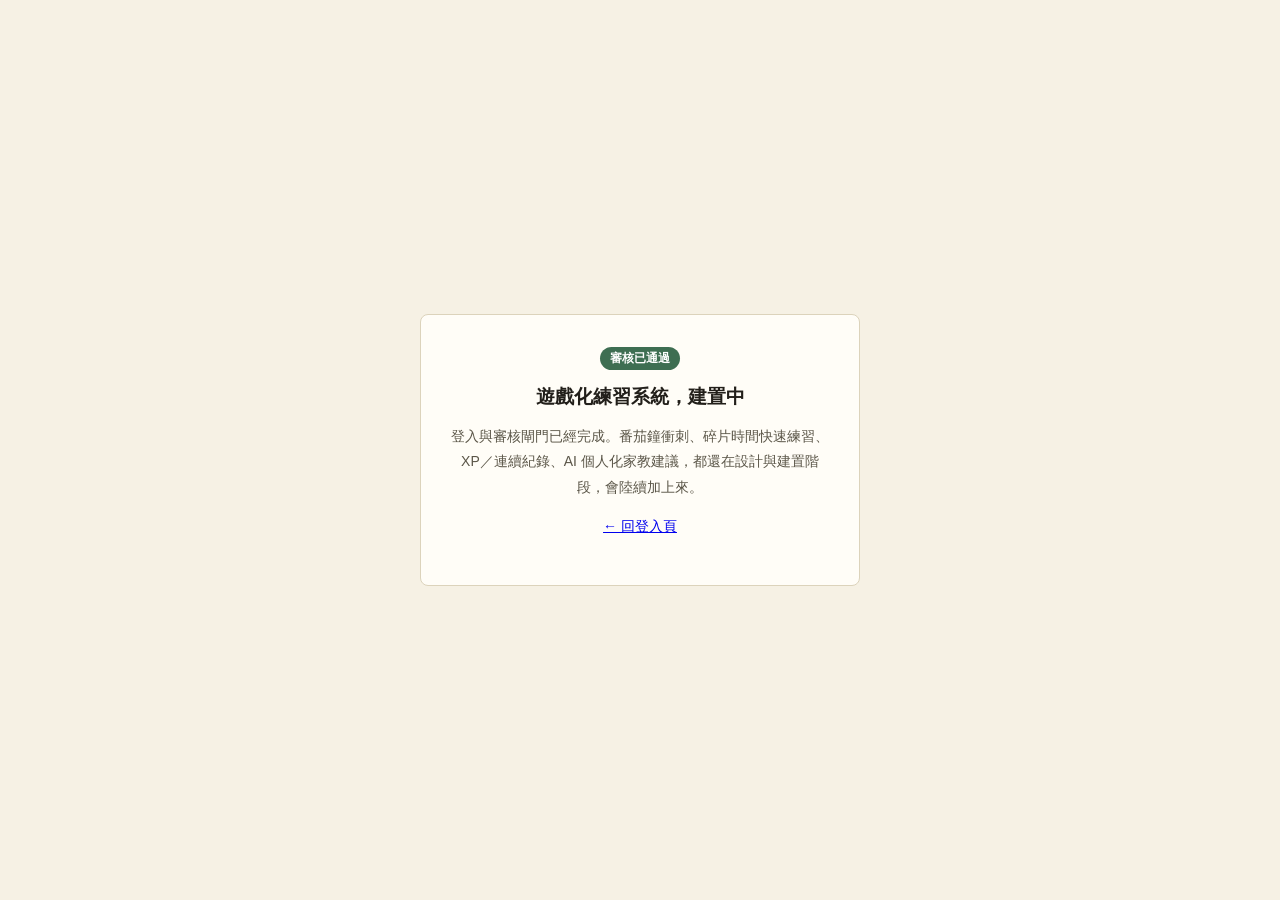
<file: play/index.html>
<!DOCTYPE html>
<html lang="zh-Hant">
<head>
<meta charset="UTF-8">
<meta name="viewport" content="width=device-width, initial-scale=1.0">
<title>練習系統（建置中） · 高中英文題庫</title>
<meta name="robots" content="noindex">
<style>
  :root{ --paper:#F6F1E4; --paper-card:#FFFDF7; --ink:#221F1A; --ink-soft:#5B5648; --rule:#DCD3BB; --sage:#3E6E52; }
  *{box-sizing:border-box;}
  body{margin:0; background:var(--paper); color:var(--ink); font-family:'Noto Sans TC','PingFang TC','Microsoft JhengHei',sans-serif;
       min-height:100vh; display:flex; align-items:center; justify-content:center; padding:24px;}
  .card{max-width:440px; text-align:center; background:var(--paper-card); border:1px solid var(--rule); border-radius:8px; padding:32px 28px;}
  h1{font-size:19px; margin:0 0 10px;}
  p{font-size:14px; line-height:1.8; color:var(--ink-soft);}
  .badge{display:inline-block; background:var(--sage); color:#fff; font-size:12px; font-weight:700; padding:3px 10px; border-radius:20px; margin-bottom:14px;}
</style>
</head>
<body>
<div class="card">
  <div class="badge">審核已通過</div>
  <h1>遊戲化練習系統，建置中</h1>
  <p>登入與審核閘門已經完成。番茄鐘衝刺、碎片時間快速練習、XP／連續紀錄、AI 個人化家教建議，都還在設計與建置階段，會陸續加上來。</p>
  <p><a href="../gate/login.html">← 回登入頁</a></p>
</div>
</body>
</html>
</file>
